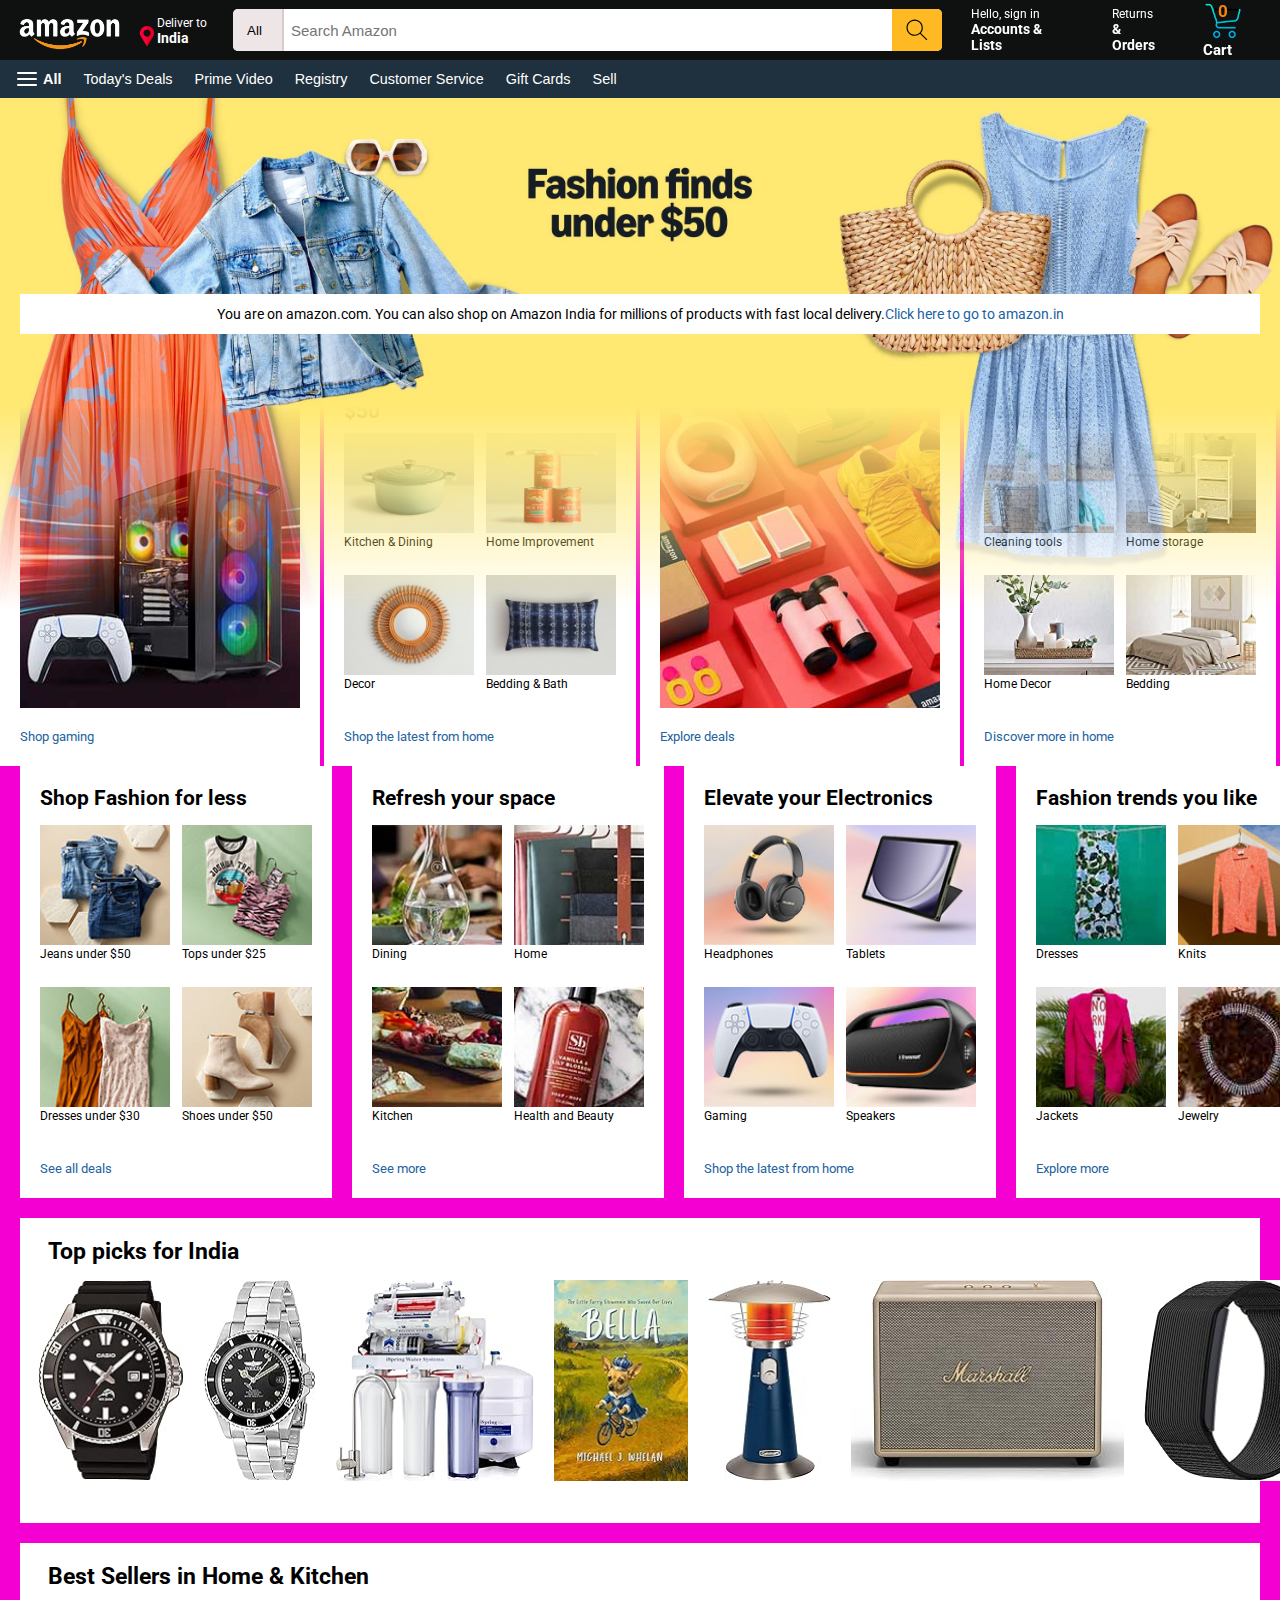
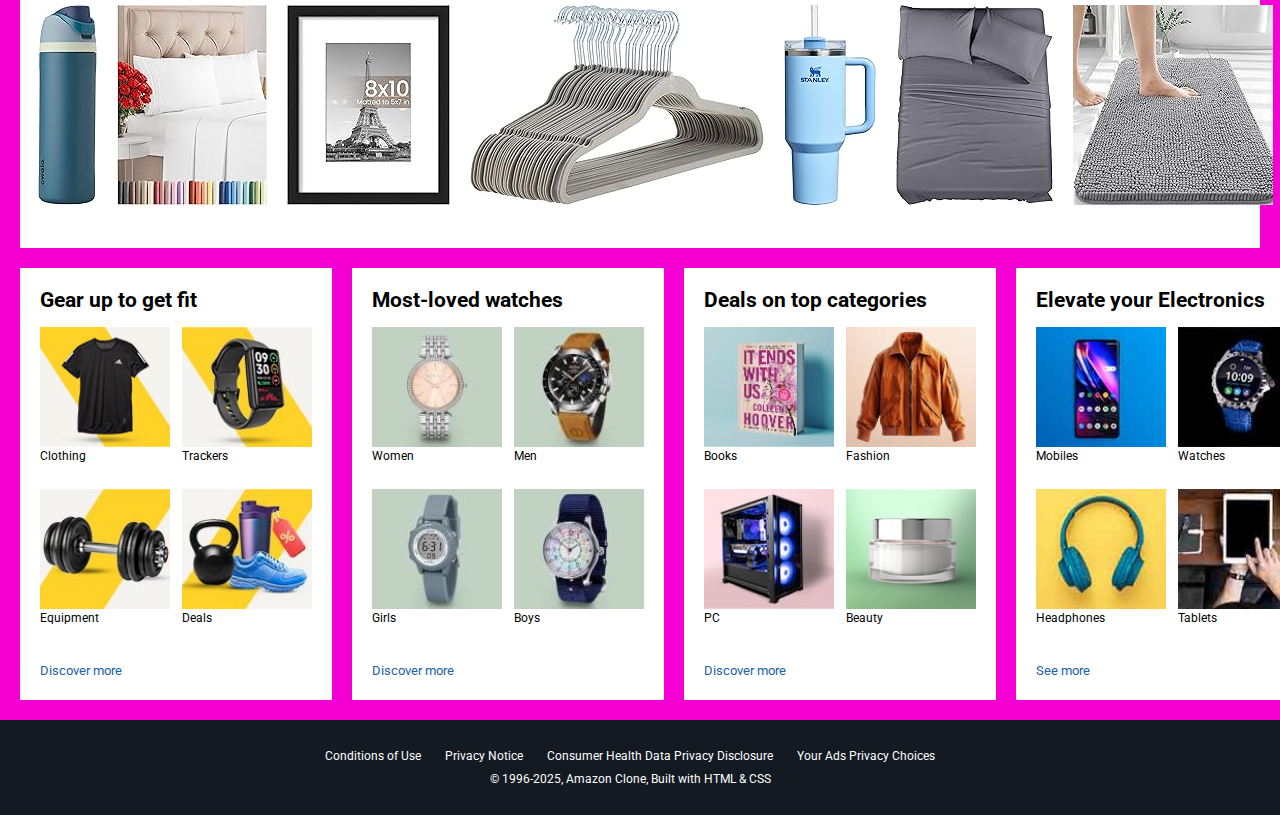
<file: index.html>
<!DOCTYPE html>
<html lang="en">
<head>
    <title>Amazon.com</title>
    <link rel="preconnect" href="https://fonts.googleapis.com">
    <link rel="preconnect" href="https://fonts.gstatic.com" crossorigin>
    <link href="https://fonts.googleapis.com/css2?family=Roboto:ital,wght@0,100..900;1,100..900&display=swap"
     rel="stylesheet">
    <link rel="stylesheet" href="styles.css">
</head>
<body>
    <div class="header">
        <div class="right-section">
            <div class="amz_logo">
                <img class="logo" src="Icons/amazon_logo.png">
            </div>
            <div class="deliver">
                <img class="location" src="Icons/placeholder.png">
                <div>
                    <p class="d">Deliver to</p>
                    <p class="ind">India</p>
                </div>
            </div>
        </div>
        <div class="search_section">
            <div class="all"><button class="all">All</button></div>
            <input class="search-box" type="text" placeholder="Search Amazon">
            <div><button class="search-btn"><img class="search-icon" src="Icons/search.svg"></button></div>
        </div>
        <div class="left-section">
            <div class="signin">
                <p class="d">Hello, sign in</p>
                <p class="ind">Accounts & Lists</p>
            </div>
            <div class="signin">
                <p class="d">Returns</p>
                <p class="ind">& Orders</p>
            </div>
            <div class="cart">
                <div class="item_no">0</div>
                <img style="height: 40px; margin-bottom: -5px;" src="Icons/shopping-cart (2)1.png">
                <p class="ind1">Cart</p>
            </div>
        </div>
    </div>
    <div class="btn-bar">
        <button class="nav1">
            <img class="menu" src="Icons/menu.png">
            <p style="font-weight: bold;">All</p>
        </button>
        <button class="nav">Today's Deals</button>
        <button class="nav">Prime Video</button>
        <button class="nav">Registry</button>
        <button class="nav">Customer Service</button>
        <button class="nav">Gift Cards</button>
        <button class="nav">Sell</button>
    </div>
        <img class="main_img" src="shop_items images/thumbnail.jpg">
        <div class="amz_in">
            You are on amazon.com. You can also shop on Amazon India for millions of products with fast local 
            delivery.<span class="amz_ind"> Click here to go to amazon.in</span>
        </div>
        <div class="list_grid1">
            <div class="item">
            <p class="title">Get your game on</p>
            <img class="img" src="shop_items images/1.jpg">
            <p class="shop">Shop gaming</p>
            </div>
            <div class="item">
            <p class="title">New home arrivals under <br> $50</p>
            <div class="items_grid">
            <div class="items"><img class="g_img" src="shop_items images/3.jpg">Kitchen & Dining</div>
            <div class="items"><img class="g_img" src="shop_items images/4.jpg">Home Improvement</div>
            <div class="items"><img class="g_img" src="shop_items images/5.jpg">Decor</div>
            <div class="items"><img class="g_img" src="shop_items images/6.jpg">Bedding & Bath</div>
            </div>
            <p class="shop">Shop the latest from home</p>
            </div>
            <div class="item">
            <p class="title">9.9 Super Shopping Day</p>
            <img class="img" src="shop_items images/2.jpg">
            <p class="shop">Explore deals</p>
            </div>
            <div class="item">
            <p class="title">Shop for your home <br> essentials</p>
            <div class="items_grid">
            <div class="items"><img class="g_img" src="shop_items images/7.jpg">Cleaning tools</div>
            <div class="items"><img class="g_img" src="shop_items images/8.jpg">Home storage</div>
            <div class="items"><img class="g_img" src="shop_items images/9.jpg">Home Decor</div>
            <div class="items"><img class="g_img" src="shop_items images/10.jpg">Bedding</div>
            </div>
            <p class="shop">Discover more in home</p>
            </div>
        </div>
        <div class="list_grid">
            <div class="item">
            <p class="title1">Shop Fashion for less</p>
            <div class="items_grid">
            <div class="items"><img class="g_img1" src="shop_items images/11.jpg">Jeans under $50</div>
            <div class="items"><img class="g_img1" src="shop_items images/12.jpg">Tops under $25</div>
            <div class="items"><img class="g_img1" src="shop_items images/13.jpg">Dresses under $30</div>
            <div class="items"><img class="g_img1" src="shop_items images/14.jpg">Shoes under $50</div>
            </div>
            <p class="shop">See all deals</p>
            </div>
            <div class="item">
            <p class="title1">Refresh your space</p>
            <div class="items_grid">
            <div class="items"><img class="g_img1" src="shop_items images/15.jpg">Dining</div>
            <div class="items"><img class="g_img1" src="shop_items images/16.jpg">Home</div>
            <div class="items"><img class="g_img1" src="shop_items images/17.jpg">Kitchen</div>
            <div class="items"><img class="g_img1" src="shop_items images/18.jpg">Health and Beauty</div>
            </div>
            <p class="shop">See more</p>
            </div>
            <div class="item">
            <p class="title1">Elevate your Electronics</p>
            <div class="items_grid">
            <div class="items"><img class="g_img1" src="shop_items images/23.jpg">Headphones</div>
            <div class="items"><img class="g_img1" src="shop_items images/24.jpg">Tablets</div>
            <div class="items"><img class="g_img1" src="shop_items images/25.jpg">Gaming</div>
            <div class="items"><img class="g_img1" src="shop_items images/26.jpg">Speakers</div>
            </div>
            <p class="shop">Shop the latest from home</p>
            </div>
            <div class="item">
            <p class="title1">Fashion trends you like</p>
            <div class="items_grid">
            <div class="items"><img class="g_img1" src="shop_items images/19.jpg">Dresses</div>
            <div class="items"><img class="g_img1" src="shop_items images/20.jpg">Knits</div>
            <div class="items"><img class="g_img1" src="shop_items images/21.jpg">Jackets</div>
            <div class="items"><img class="g_img1" src="shop_items images/22.jpg">Jewelry</div>
            </div>
            <p class="shop">Explore more</p>
            </div>
        </div>

            <div class="trending-items">
                <p style="font-size: 23px; font-weight: bold; margin-bottom: 15px;">Top picks for India</p>
                <div class="trending-items1">
                    <img class="trending" src="shop_items images/43.jpg">
                    <img class="trending" src="shop_items images/44.jpg">
                    <img class="trending" src="shop_items images/45.jpg">
                    <img class="trending" src="shop_items images/46.jpg">
                    <img class="trending" src="shop_items images/47.jpg">
                    <img class="trending" src="shop_items images/48.jpg">
                    <img class="trending" src="shop_items images/49.jpg">
                </div>
            </div>
        

            <div class="trending-items">
                <p style="font-size: 23px; font-weight: bold; margin-bottom: 15px;">Best Sellers in Home & Kitchen</p>
                <div class="trending-items1">
                    <img class="trending1" src="shop_items images/50.jpg">
                    <img class="trending1" src="shop_items images/51.jpg">
                    <img class="trending1" src="shop_items images/52.jpg">
                    <img class="trending1" src="shop_items images/53.jpg">
                    <img class="trending1" src="shop_items images/54.jpg">
                    <img class="trending1" src="shop_items images/55.jpg">
                    <img class="trending1" src="shop_items images/56.jpg">
                </div>
            </div>

        <div class="list_grid">
            <div class="item">
                <p class="title1">Gear up to get fit</p>
                <div class="items_grid">
                <div class="items"><img class="g_img1" src="shop_items images/31.jpg">Clothing</div>
                <div class="items"><img class="g_img1" src="shop_items images/32.jpg">Trackers</div>
                <div class="items"><img class="g_img1" src="shop_items images/33.jpg">Equipment</div>
                <div class="items"><img class="g_img1" src="shop_items images/34.jpg">Deals</div>
                </div>
                <p class="shop">Discover more</p>
            </div>
            <div class="item">
                <p class="title1">Most-loved watches</p>
                <div class="items_grid">
                <div class="items"><img class="g_img1" src="shop_items images/35.jpg">Women</div>
                <div class="items"><img class="g_img1" src="shop_items images/36.jpg">Men</div>
                <div class="items"><img class="g_img1" src="shop_items images/37.jpg">Girls</div>
                <div class="items"><img class="g_img1" src="shop_items images/38.jpg">Boys</div>
                </div>
                <p class="shop">Discover more</p>
            </div>
                <div class="item">
                <p class="title1">Deals on top categories</p>
                <div class="items_grid">
                <div class="items"><img class="g_img1" src="shop_items images/39.jpg">Books</div>
                <div class="items"><img class="g_img1" src="shop_items images/40.jpg">Fashion</div>
                <div class="items"><img class="g_img1" src="shop_items images/41.jpg">PC</div>
                <div class="items"><img class="g_img1" src="shop_items images/42.jpg">Beauty</div>
                </div>
                <p class="shop">Discover more</p>
            </div>
            <div class="item">
                <p class="title1">Elevate your Electronics</p>
                <div class="items_grid">
                <div class="items"><img class="g_img1" src="shop_items images/27.jpg">Mobiles</div>
                <div class="items"><img class="g_img1" src="shop_items images/28.jpg">Watches</div>
                <div class="items"><img class="g_img1" src="shop_items images/29.jpg">Headphones</div>
                <div class="items"><img class="g_img1" src="shop_items images/30.jpg">Tablets</div>
                </div>
                <p class="shop">See more</p>
            </div>
        </div>
        <div class="bottom_page">
                <div class="privacy">
                    <p class="b">Conditions of Use</p>
                    <p class="b">Privacy Notice</p>
                    <p class="b">Consumer Health Data Privacy Disclosure</p>
                    <p class="b">Your Ads Privacy Choices</p>
                </div>
                <div class="c">&copy; 1996-2025, Amazon Clone, Built with HTML & CSS</div>
            </div>
        </div>
</body>
</html>
</file>
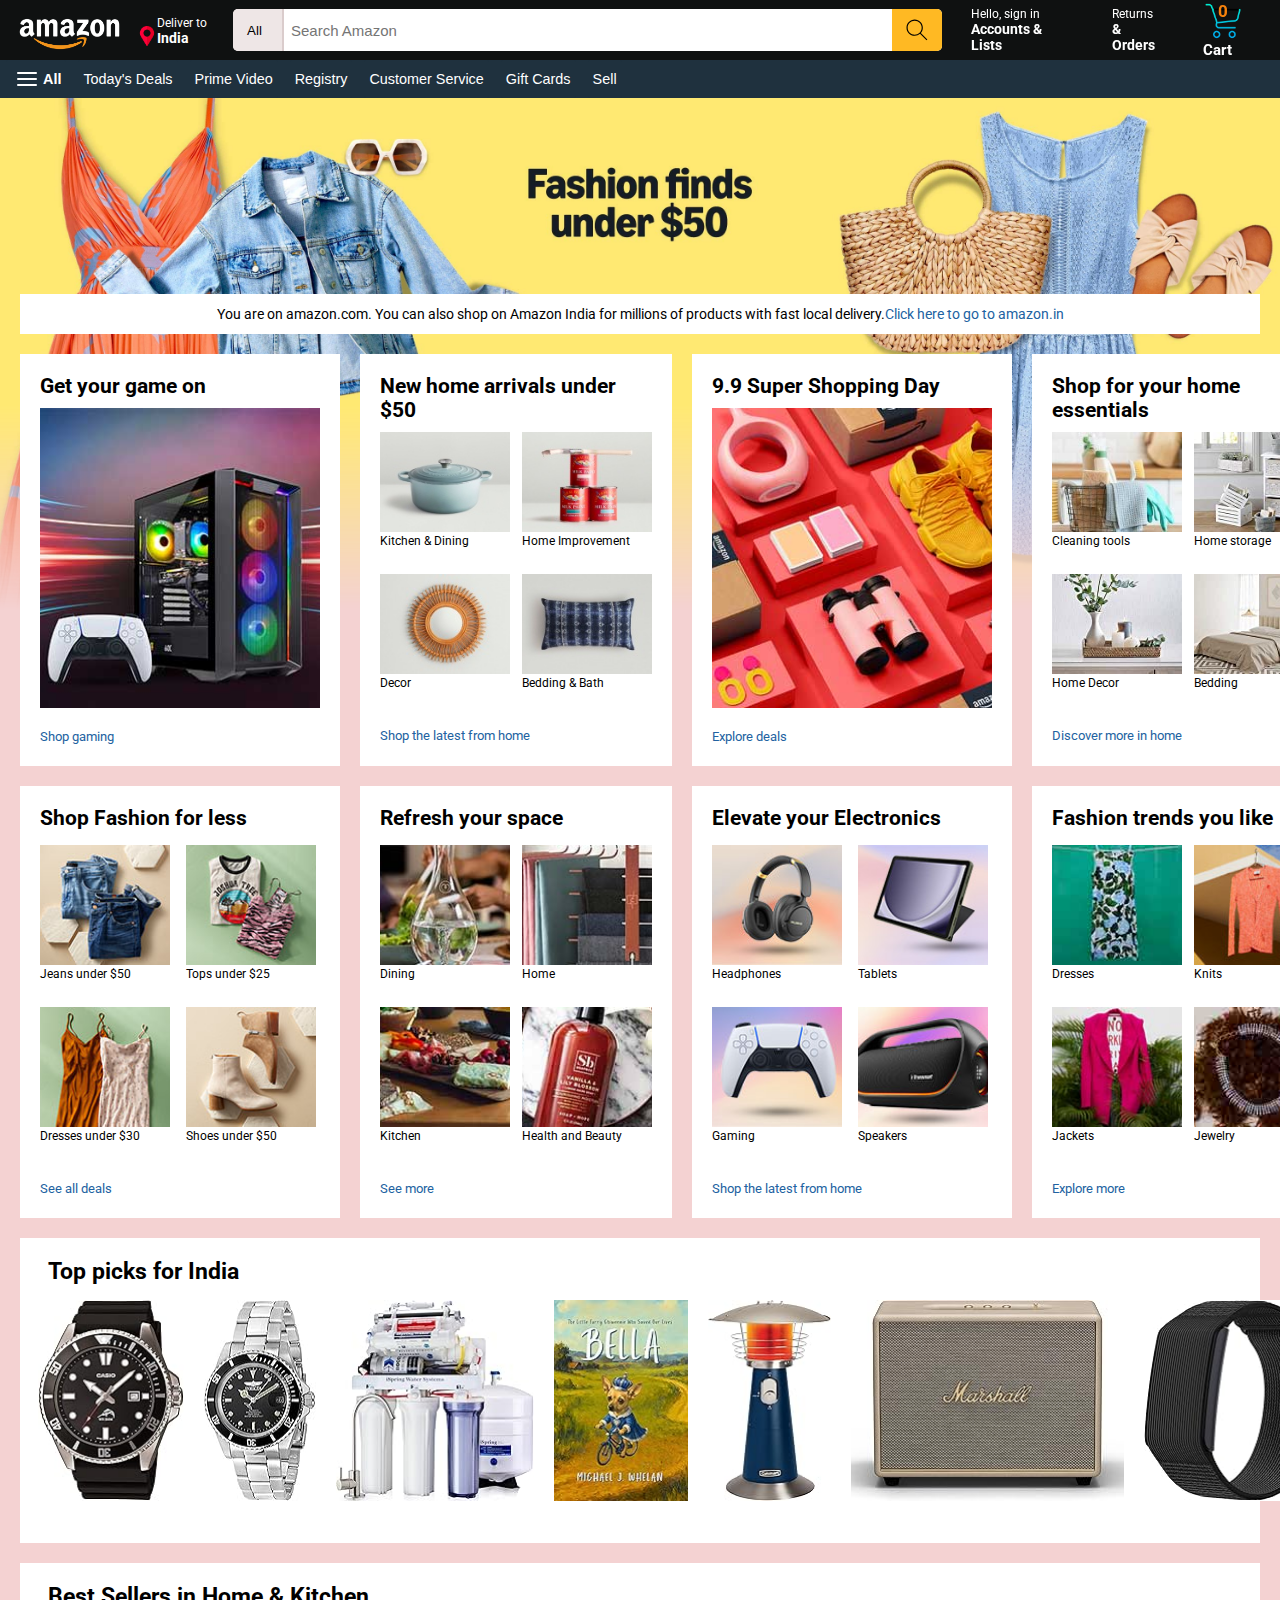
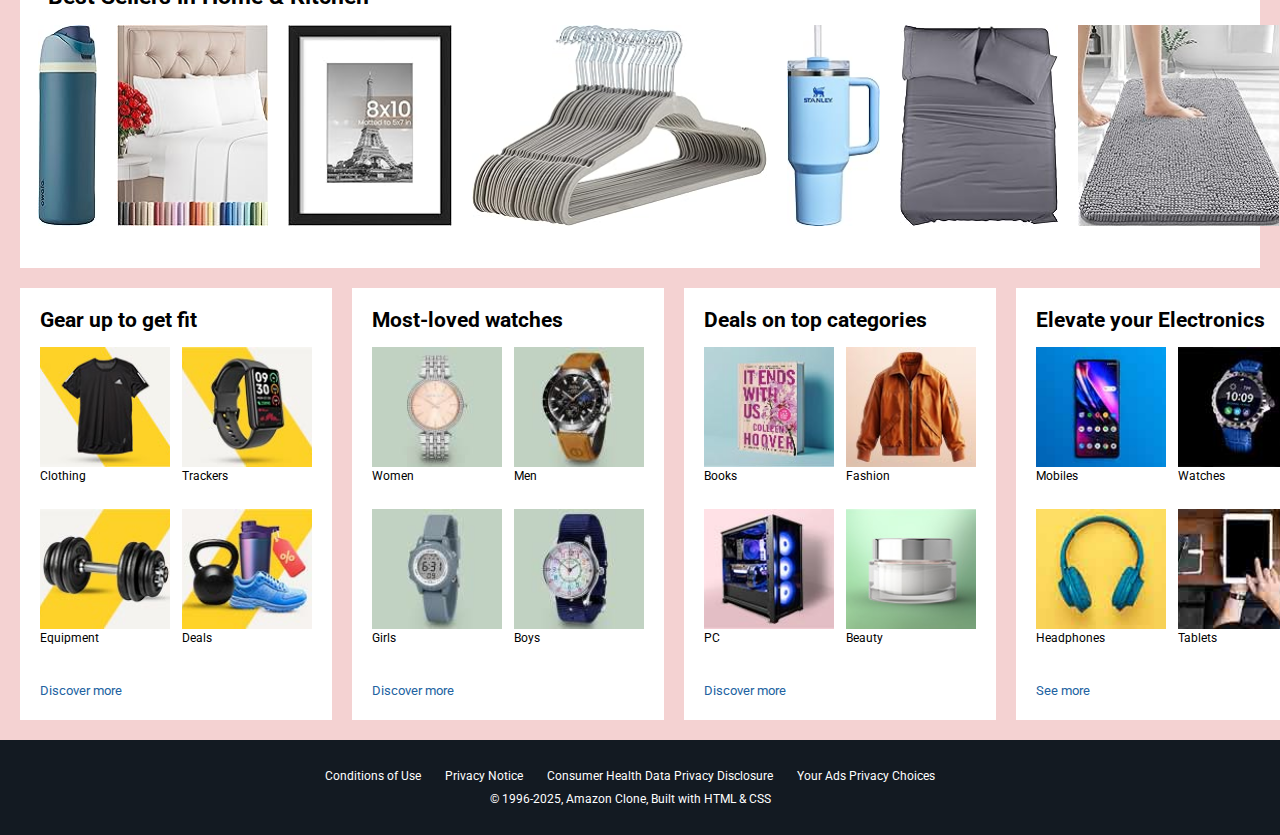
<file: Amazon.html>
<!DOCTYPE html>
<html lang="en">
<head>
    <title>Amazon.com</title>
    <link rel="preconnect" href="https://fonts.googleapis.com">
    <link rel="preconnect" href="https://fonts.gstatic.com" crossorigin>
    <link href="https://fonts.googleapis.com/css2?family=Roboto:ital,wght@0,100..900;1,100..900&display=swap"
     rel="stylesheet">
    <link rel="stylesheet" href="Amazon.css">
</head>
<body>
    <div class="header">
        <div class="right-section">
            <div class="amz_logo">
                <img class="logo" src="Icons/amazon_logo.png">
            </div>
            <div class="deliver">
                <img class="location" src="Icons/placeholder.png">
                <div>
                    <p class="d">Deliver to</p>
                    <p class="ind">India</p>
                </div>
            </div>
        </div>
        <div class="search_section">
            <div class="all"><button class="all">All</button></div>
            <input class="search-box" type="text" placeholder="Search Amazon">
            <div><button class="search-btn"><img class="search-icon" src="Icons/search.svg"></button></div>
        </div>
        <div class="left-section">
            <div class="signin">
                <p class="d">Hello, sign in</p>
                <p class="ind">Accounts & Lists</p>
            </div>
            <div class="signin">
                <p class="d">Returns</p>
                <p class="ind">& Orders</p>
            </div>
            <div class="cart">
                <div class="item_no">0</div>
                <img style="height: 40px; margin-bottom: -5px;" src="Icons/shopping-cart (2)1.png">
                <p class="ind1">Cart</p>
            </div>
        </div>
    </div>
    <div class="btn-bar">
        <button class="nav1">
            <img class="menu" src="Icons/menu.png">
            <p style="font-weight: bold;">All</p>
        </button>
        <button class="nav">Today's Deals</button>
        <button class="nav">Prime Video</button>
        <button class="nav">Registry</button>
        <button class="nav">Customer Service</button>
        <button class="nav">Gift Cards</button>
        <button class="nav">Sell</button>
    </div>
        <img class="main_img" src="shop_items images/thumbnail.jpg">
        <div class="amz_in">
            You are on amazon.com. You can also shop on Amazon India for millions of products with fast local 
            delivery.<span class="amz_ind"> Click here to go to amazon.in</span>
        </div>
        <div class="list_grid">
            <div class="item">
            <p class="title">Get your game on</p>
            <img class="img" src="shop_items images/1.jpg">
            <p class="shop">Shop gaming</p>
            </div>
            <div class="item">
            <p class="title">New home arrivals under <br> $50</p>
            <div class="items_grid">
            <div class="items"><img class="g_img" src="shop_items images/3.jpg">Kitchen & Dining</div>
            <div class="items"><img class="g_img" src="shop_items images/4.jpg">Home Improvement</div>
            <div class="items"><img class="g_img" src="shop_items images/5.jpg">Decor</div>
            <div class="items"><img class="g_img" src="shop_items images/6.jpg">Bedding & Bath</div>
            </div>
            <p class="shop">Shop the latest from home</p>
            </div>
            <div class="item">
            <p class="title">9.9 Super Shopping Day</p>
            <img class="img" src="shop_items images/2.jpg">
            <p class="shop">Explore deals</p>
            </div>
            <div class="item">
            <p class="title">Shop for your home <br> essentials</p>
            <div class="items_grid">
            <div class="items"><img class="g_img" src="shop_items images/7.jpg">Cleaning tools</div>
            <div class="items"><img class="g_img" src="shop_items images/8.jpg">Home storage</div>
            <div class="items"><img class="g_img" src="shop_items images/9.jpg">Home Decor</div>
            <div class="items"><img class="g_img" src="shop_items images/10.jpg">Bedding</div>
            </div>
            <p class="shop">Discover more in home</p>
            </div>
            <div class="item">
            <p class="title1">Shop Fashion for less</p>
            <div class="items_grid">
            <div class="items"><img class="g_img1" src="shop_items images/11.jpg">Jeans under $50</div>
            <div class="items"><img class="g_img1" src="shop_items images/12.jpg">Tops under $25</div>
            <div class="items"><img class="g_img1" src="shop_items images/13.jpg">Dresses under $30</div>
            <div class="items"><img class="g_img1" src="shop_items images/14.jpg">Shoes under $50</div>
            </div>
            <p class="shop">See all deals</p>
            </div>
            <div class="item">
            <p class="title1">Refresh your space</p>
            <div class="items_grid">
            <div class="items"><img class="g_img1" src="shop_items images/15.jpg">Dining</div>
            <div class="items"><img class="g_img1" src="shop_items images/16.jpg">Home</div>
            <div class="items"><img class="g_img1" src="shop_items images/17.jpg">Kitchen</div>
            <div class="items"><img class="g_img1" src="shop_items images/18.jpg">Health and Beauty</div>
            </div>
            <p class="shop">See more</p>
            </div>
            <div class="item">
            <p class="title1">Elevate your Electronics</p>
            <div class="items_grid">
            <div class="items"><img class="g_img1" src="shop_items images/23.jpg">Headphones</div>
            <div class="items"><img class="g_img1" src="shop_items images/24.jpg">Tablets</div>
            <div class="items"><img class="g_img1" src="shop_items images/25.jpg">Gaming</div>
            <div class="items"><img class="g_img1" src="shop_items images/26.jpg">Speakers</div>
            </div>
            <p class="shop">Shop the latest from home</p>
            </div>
            <div class="item">
            <p class="title1">Fashion trends you like</p>
            <div class="items_grid">
            <div class="items"><img class="g_img1" src="shop_items images/19.jpg">Dresses</div>
            <div class="items"><img class="g_img1" src="shop_items images/20.jpg">Knits</div>
            <div class="items"><img class="g_img1" src="shop_items images/21.jpg">Jackets</div>
            <div class="items"><img class="g_img1" src="shop_items images/22.jpg">Jewelry</div>
            </div>
            <p class="shop">Explore more</p>
            </div>
        </div>
        <div class="trending-items">
            <p style="font-size: 23px; font-weight: bold; margin-bottom: 15px;">Top picks for India</p>
            <div class="trending-items1">
                <img class="trending" src="shop_items images/43.jpg">
                <img class="trending" src="shop_items images/44.jpg">
                <img class="trending" src="shop_items images/45.jpg">
                <img class="trending" src="shop_items images/46.jpg">
                <img class="trending" src="shop_items images/47.jpg">
                <img class="trending" src="shop_items images/48.jpg">
                <img class="trending" src="shop_items images/49.jpg">
            </div>
        </div>
        <div class="trending-items">
            <p style="font-size: 23px; font-weight: bold; margin-bottom: 15px;">Best Sellers in Home & Kitchen</p>
            <div class="trending-items1">
                <img class="trending" src="shop_items images/50.jpg">
                <img class="trending" src="shop_items images/51.jpg">
                <img class="trending" src="shop_items images/52.jpg">
                <img class="trending" src="shop_items images/53.jpg">
                <img class="trending" src="shop_items images/54.jpg">
                <img class="trending" src="shop_items images/55.jpg">
                <img class="trending" src="shop_items images/56.jpg">
            </div>
        </div>
        <div class="list_grid">
            <div class="item">
                <p class="title1">Gear up to get fit</p>
                <div class="items_grid">
                <div class="items"><img class="g_img1" src="shop_items images/31.jpg">Clothing</div>
                <div class="items"><img class="g_img1" src="shop_items images/32.jpg">Trackers</div>
                <div class="items"><img class="g_img1" src="shop_items images/33.jpg">Equipment</div>
                <div class="items"><img class="g_img1" src="shop_items images/34.jpg">Deals</div>
                </div>
                <p class="shop">Discover more</p>
            </div>
            <div class="item">
                <p class="title1">Most-loved watches</p>
                <div class="items_grid">
                <div class="items"><img class="g_img1" src="shop_items images/35.jpg">Women</div>
                <div class="items"><img class="g_img1" src="shop_items images/36.jpg">Men</div>
                <div class="items"><img class="g_img1" src="shop_items images/37.jpg">Girls</div>
                <div class="items"><img class="g_img1" src="shop_items images/38.jpg">Boys</div>
                </div>
                <p class="shop">Discover more</p>
            </div>
                <div class="item">
                <p class="title1">Deals on top categories</p>
                <div class="items_grid">
                <div class="items"><img class="g_img1" src="shop_items images/39.jpg">Books</div>
                <div class="items"><img class="g_img1" src="shop_items images/40.jpg">Fashion</div>
                <div class="items"><img class="g_img1" src="shop_items images/41.jpg">PC</div>
                <div class="items"><img class="g_img1" src="shop_items images/42.jpg">Beauty</div>
                </div>
                <p class="shop">Discover more</p>
            </div>
            <div class="item">
                <p class="title1">Elevate your Electronics</p>
                <div class="items_grid">
                <div class="items"><img class="g_img1" src="shop_items images/27.jpg">Mobiles</div>
                <div class="items"><img class="g_img1" src="shop_items images/28.jpg">Watches</div>
                <div class="items"><img class="g_img1" src="shop_items images/29.jpg">Headphones</div>
                <div class="items"><img class="g_img1" src="shop_items images/30.jpg">Tablets</div>
                </div>
                <p class="shop">See more</p>
            </div>
        </div>
        <div class="bottom_page">
                <div class="privacy">
                    <p class="b">Conditions of Use</p>
                    <p class="b">Privacy Notice</p>
                    <p class="b">Consumer Health Data Privacy Disclosure</p>
                    <p class="b">Your Ads Privacy Choices</p>
                </div>
                <div class="c">&copy; 1996-2025, Amazon Clone, Built with HTML & CSS</div>
            </div>
        </div>
</body>
</html>
</file>
<file: styles.css>
* {
            margin: 0;
        }
        body {
            background-color: rgb(244, 0, 210);
            font-family: Roboto, Arial;
            margin-top: 60px;
        }
        .img {
            width: 280px;
            height: 300px;
            object-fit: cover;
            cursor: pointer;
        }
        .title, .title1 {
            font-size: 21px;
            font-weight: 700;
            margin-bottom: 10px;
        }
        .title1 {
            margin-bottom: 15px;
        }
        .item, .item1 {
            background-color: white;
            display: inline-block;
            padding: 20px 20px 22px 20px;
        }
        .shop {
            color: rgb(33, 98, 161);
            font-size: 13px;
            margin-top: 17px;
            cursor: pointer;
        }
        .shop:hover {
            color: rgb(13, 58, 103);
        }
        .items_grid {
            display: grid;
            grid-template-columns: 1fr 1fr;
            column-gap: 12px;
            row-gap: 26px;
            margin-bottom: 38px;
        }
        
        .items {
            font-size: 12px;
            cursor: pointer;
        }
        .g_img, .g_img1 {
            display: block;
            width: 130px;
            height: 100px;
            object-fit: cover;
            margin-bottom: 2px;
        }
        .list_grid {
            position: relative;
            display: grid;
            grid-template-columns: 1fr 1fr 1fr 1fr;
            grid-gap: 20px;
            margin-left: 20px;
            margin-right: 20px;
            margin-bottom: 20px;
            z-index: 100;
        }
        .g_img1 {
            height: 120px;
        }
        .bottom_page {
            background-color: rgb(19, 26, 34);
            width: 100%;
            height: 70px;
            display: flex;
            flex-direction: column;
            align-items: center;
            justify-content: center;
            padding-bottom: 15px;
            padding-top: 10px;
        }
        .b, .c {
            color: white;
            font-size: 12px;
            
            display: inline-block;
            margin-right: 20px;
        }
        .b:hover {
            cursor: pointer;
            text-decoration: underline;
        }
        .privacy {
            margin-bottom: 8px;
        }
        .header {
            display: flex;
            align-items: center;
            position: fixed;
            background-color: rgb(15, 17, 17);
            top: 0px;
            left: 0px;
            right: 0px;
            height: 60px;
            column-gap: 10px;
            z-index: 200;
        }
        .logo {
            width: 125px;
            height: 40px;
            object-fit: cover;
            cursor: pointer;
            margin-left: -5px;
            margin-top: 2px;
        }
        .amz_logo {
            display: inline-block;
            padding-top: 4px;
            width: 115px;
            height: 40px;
            margin-left: 12px;
            margin-right: 4px;
        }
        .amz_logo:hover {
            border: 1px solid white;
            border-radius: 2px;
            margin-left: 11px;
            margin-right: 3px;
        }
        .search_section {
            display: flex;
            width: 730px;
            height: 60px;
            align-items: center;
        }
        .all {
            height: 42px;
            width: 50px;
            padding-left: 0;
            border: none;
            border-bottom-left-radius: 5px;
            border-top-left-radius: 5px;
            background-color: rgb(238, 230, 230);
            border-right: 1px solid rgb(218, 204, 204);
            cursor: pointer;
            margin-right: -50px;
            z-index: 100;
        }
        .all:hover {
            background-color: rgb(225, 213, 213);
        }
        .search-box {
            flex: 1;
            border: none;
            font-size: 15px;
            padding: 0;
            height: 42px;
            padding-right: 50px;
            border-radius: 5px;
            padding-left: 57px;
        }
        .search-box:focus {
            outline: none;
            outline: 3px solid rgb(243, 120, 13);
        }
        .search-btn {
            height: 42px;
            width: 50px;
            border: none;
            display: flex;
            align-items: center;
            justify-content: center;
            background-color: rgb(255, 185, 35);
            margin-left: -50px;
            border-bottom-right-radius: 5px;
            border-top-right-radius: 5px;
            cursor: pointer;
        }
        .search-btn:hover {
            background-color: rgb(240, 168, 14);
        }
        .search-icon {
            height: 28px;
        }
        .location {
            width: 20px;
            height: 20px;
        }
        .d{
            color: white;
            font-size: 12px;
        }
        .ind, .ind1 {
            color: white;
            font-size: 14px;
            font-weight: bold;
        }
        .ind1 {
            display: inline-block;
            font-size: 15px;
        }
        .deliver {
            display: flex;
            align-items: end;
            justify-content: center;
            width: 76px;
            padding-bottom: 6px;
            padding-top: 7px;
            border-radius: 2px;
            margin-right: 5px;
            margin-left: 3px;
            cursor: pointer;
        }
        .deliver:hover {
            border: 1px solid white;
            margin-right: 4px;
            margin-left: 2px;
        }
        .right-section {
            display: flex;
            height: 60px;
            align-items: center;
            justify-content: center;
            margin-right: 8px;
        }
        .signin {
            padding: 6px 7px;
            border-radius: 2px;
            cursor: pointer;
            margin-left: 12px;
            margin-right: 14px;
        }
        .signin:hover {
            border: 1px solid white;
            margin-left: 11px;
            margin-right: 13px;
        }
        .left-section {
            display: flex;
            height: 60px;
            align-items: center;
        }
        .cart {
            position: relative;
            padding: 2px 7px;
            border-radius: 2px;
            margin-left: 10px;
            cursor: pointer;
        }
        .cart:hover {
            border: 1px solid white;
            margin-left: 9px;
        }
        .item_no {
            position: absolute;
            font-size: 17px;
            font-weight: bold;
            top: 2px;
            right: 52px;
            color: rgb(247, 130, 12);
        }
        .btn-bar {
            display: flex;
               flex: 1;
            width: 100%;
            height: 38px;
            background-color: rgb(31, 49, 62);
        }
        .nav, .nav1 {
            color: white;
            border: none;
            height: 38px;
            background-color: rgb(31, 49, 62);
            border-radius: 2px;
            font-size: 0.9rem;
            padding-top: 0;
            padding-left: 5px;
            padding-right: 5px;
            margin-right: 6px;
            margin-left: 6px;
            cursor: pointer;
        }
        .nav:hover, .nav1:hover {
            border: 1px solid white;
            margin-right: 5px;
            margin-left: 5px;
        }
        .nav1 {
            display: flex;
            align-items: center;
        }
        .menu {
            height: 32px;
        }
        .main_img {
            width: 100%;
            height: auto;
            -webkit-mask-image: linear-gradient(to bottom, black 60%, transparent 100%);
            mask-image: linear-gradient(to bottom, black 60%, transparent 100%);
        }
        .amz_in {
            display: flex;
            justify-content: center;
            align-items: center;
            position: relative;
            flex: 1;
            height: 40px;
            margin: 0px 20px 20px 20px;
            background-color: white;
            margin-top: -320px;
            font-size: 14px;
            z-index: 100;
        }
        .amz_ind {
            color: rgb(33, 98, 161);
            cursor: pointer;
        }
        .amz_ind:hover {
            color: rgb(6, 6, 97);
            text-decoration: underline;
        }
        .trending-items {
            display: flex;
            flex-direction: column;
            background-color: white;
            flex: 1fr;
            height: 285px;
            margin: 20px;
            padding-top: 20px;
            padding-left: 28px;
        }
        .trending-items1 {
            display: flex;
            flex-direction: row;
            column-gap: 20px;
            margin-left: -10px;
        }
        .trending {
            height: 201px;
            cursor: pointer;
        }
</file>
<file: Amazon.css>
* {
            margin: 0;
        }
        body {
            background-color: rgb(244, 210, 210);
            font-family: Roboto, Arial;
            margin-top: 60px;
        }
        .img {
            width: 280px;
            height: 300px;
            object-fit: cover;
            cursor: pointer;
        }
        .title, .title1 {
            font-size: 21px;
            font-weight: 700;
            margin-bottom: 10px;
        }
        .title1 {
            margin-bottom: 15px;
        }
        .item, .item1 {
            background-color: white;
            display: inline-block;
            padding: 20px 20px 22px 20px;
        }
        .shop {
            color: rgb(33, 98, 161);
            font-size: 13px;
            margin-top: 17px;
            cursor: pointer;
        }
        .shop:hover {
            color: rgb(13, 58, 103);
        }
        .items_grid {
            display: grid;
            grid-template-columns: 1fr 1fr;
            column-gap: 12px;
            row-gap: 26px;
            margin-bottom: 38px;
        }
        
        .items {
            font-size: 12px;
            cursor: pointer;
        }
        .g_img, .g_img1 {
            display: block;
            width: 130px;
            height: 100px;
            object-fit: cover;
            margin-bottom: 2px;
        }
        .list_grid {
            position: relative;
            display: grid;
            grid-template-columns: 1fr 1fr 1fr 1fr;
            grid-gap: 20px;
            margin-left: 20px;
            margin-right: 20px;
            margin-bottom: 20px;
            z-index: 100;
        }
        .g_img1 {
            height: 120px;
        }
        .bottom_page {
            background-color: rgb(19, 26, 34);
            width: 100%;
            height: 70px;
            display: flex;
            flex-direction: column;
            align-items: center;
            justify-content: center;
            padding-bottom: 15px;
            padding-top: 10px;
        }
        .b, .c {
            color: white;
            font-size: 12px;
            
            display: inline-block;
            margin-right: 20px;
        }
        .b:hover {
            cursor: pointer;
            text-decoration: underline;
        }
        .privacy {
            margin-bottom: 8px;
        }
        .header {
            display: flex;
            align-items: center;
            position: fixed;
            background-color: rgb(15, 17, 17);
            top: 0px;
            left: 0px;
            right: 0px;
            height: 60px;
            column-gap: 10px;
            z-index: 200;
        }
        .logo {
            width: 125px;
            height: 40px;
            object-fit: cover;
            cursor: pointer;
            margin-left: -5px;
            margin-top: 2px;
        }
        .amz_logo {
            display: inline-block;
            padding-top: 4px;
            width: 115px;
            height: 40px;
            margin-left: 12px;
            margin-right: 4px;
        }
        .amz_logo:hover {
            border: 1px solid white;
            border-radius: 2px;
            margin-left: 11px;
            margin-right: 3px;
        }
        .search_section {
            display: flex;
            width: 730px;
            height: 60px;
            align-items: center;
        }
        .all {
            height: 42px;
            width: 50px;
            padding-left: 0;
            border: none;
            border-bottom-left-radius: 5px;
            border-top-left-radius: 5px;
            background-color: rgb(238, 230, 230);
            border-right: 1px solid rgb(218, 204, 204);
            cursor: pointer;
            margin-right: -50px;
            z-index: 100;
        }
        .all:hover {
            background-color: rgb(225, 213, 213);
        }
        .search-box {
            flex: 1;
            border: none;
            font-size: 15px;
            padding: 0;
            height: 42px;
            padding-right: 50px;
            border-radius: 5px;
            padding-left: 57px;
        }
        .search-box:focus {
            outline: none;
            outline: 3px solid rgb(243, 120, 13);
        }
        .search-btn {
            height: 42px;
            width: 50px;
            border: none;
            display: flex;
            align-items: center;
            justify-content: center;
            background-color: rgb(255, 185, 35);
            margin-left: -50px;
            border-bottom-right-radius: 5px;
            border-top-right-radius: 5px;
            cursor: pointer;
        }
        .search-btn:hover {
            background-color: rgb(240, 168, 14);
        }
        .search-icon {
            height: 28px;
        }
        .location {
            width: 20px;
            height: 20px;
        }
        .d{
            color: white;
            font-size: 12px;
        }
        .ind, .ind1 {
            color: white;
            font-size: 14px;
            font-weight: bold;
        }
        .ind1 {
            display: inline-block;
            font-size: 15px;
        }
        .deliver {
            display: flex;
            align-items: end;
            justify-content: center;
            width: 76px;
            padding-bottom: 6px;
            padding-top: 7px;
            border-radius: 2px;
            margin-right: 5px;
            margin-left: 3px;
            cursor: pointer;
        }
        .deliver:hover {
            border: 1px solid white;
            margin-right: 4px;
            margin-left: 2px;
        }
        .right-section {
            display: flex;
            height: 60px;
            align-items: center;
            justify-content: center;
            margin-right: 8px;
        }
        .signin {
            padding: 6px 7px;
            border-radius: 2px;
            cursor: pointer;
            margin-left: 12px;
            margin-right: 14px;
        }
        .signin:hover {
            border: 1px solid white;
            margin-left: 11px;
            margin-right: 13px;
        }
        .left-section {
            display: flex;
            height: 60px;
            align-items: center;
        }
        .cart {
            position: relative;
            padding: 2px 7px;
            border-radius: 2px;
            margin-left: 10px;
            cursor: pointer;
        }
        .cart:hover {
            border: 1px solid white;
            margin-left: 9px;
        }
        .item_no {
            position: absolute;
            font-size: 17px;
            font-weight: bold;
            top: 2px;
            right: 52px;
            color: rgb(247, 130, 12);
        }
        .btn-bar {
            display: flex;
            width: 100%;
            height: 38px;
            background-color: rgb(31, 49, 62);
        }
        .nav, .nav1 {
            color: white;
            border: none;
            height: 38px;
            background-color: rgb(31, 49, 62);
            border-radius: 2px;
            font-size: 0.9rem;
            padding-top: 0;
            padding-left: 5px;
            padding-right: 5px;
            margin-right: 6px;
            margin-left: 6px;
            cursor: pointer;
        }
        .nav:hover, .nav1:hover {
            border: 1px solid white;
            margin-right: 5px;
            margin-left: 5px;
        }
        .nav1 {
            display: flex;
            align-items: center;
        }
        .menu {
            height: 32px;
        }
        .main_img {
            width: 100%;
            height: auto;
            -webkit-mask-image: linear-gradient(to bottom, black 60%, transparent 100%);
            mask-image: linear-gradient(to bottom, black 60%, transparent 100%);
        }
        .amz_in {
            display: flex;
            justify-content: center;
            align-items: center;
            position: relative;
            flex: 1;
            height: 40px;
            margin: 0px 20px 20px 20px;
            background-color: white;
            margin-top: -320px;
            font-size: 14px;
            z-index: 100;
        }
        .amz_ind {
            color: rgb(33, 98, 161);
            cursor: pointer;
        }
        .amz_ind:hover {
            color: rgb(6, 6, 97);
            text-decoration: underline;
        }
        .trending-items {
            display: flex;
            flex-direction: column;
            background-color: white;
            flex: 1fr;
            height: 285px;
            margin: 20px;
            padding-top: 20px;
            padding-left: 28px;
        }
        .trending-items1 {
            display: flex;
            flex-direction: row;
            column-gap: 20px;
            margin-left: -10px;
        }
        .trending {
            height: 201px;
            cursor: pointer;
        }
</file>
